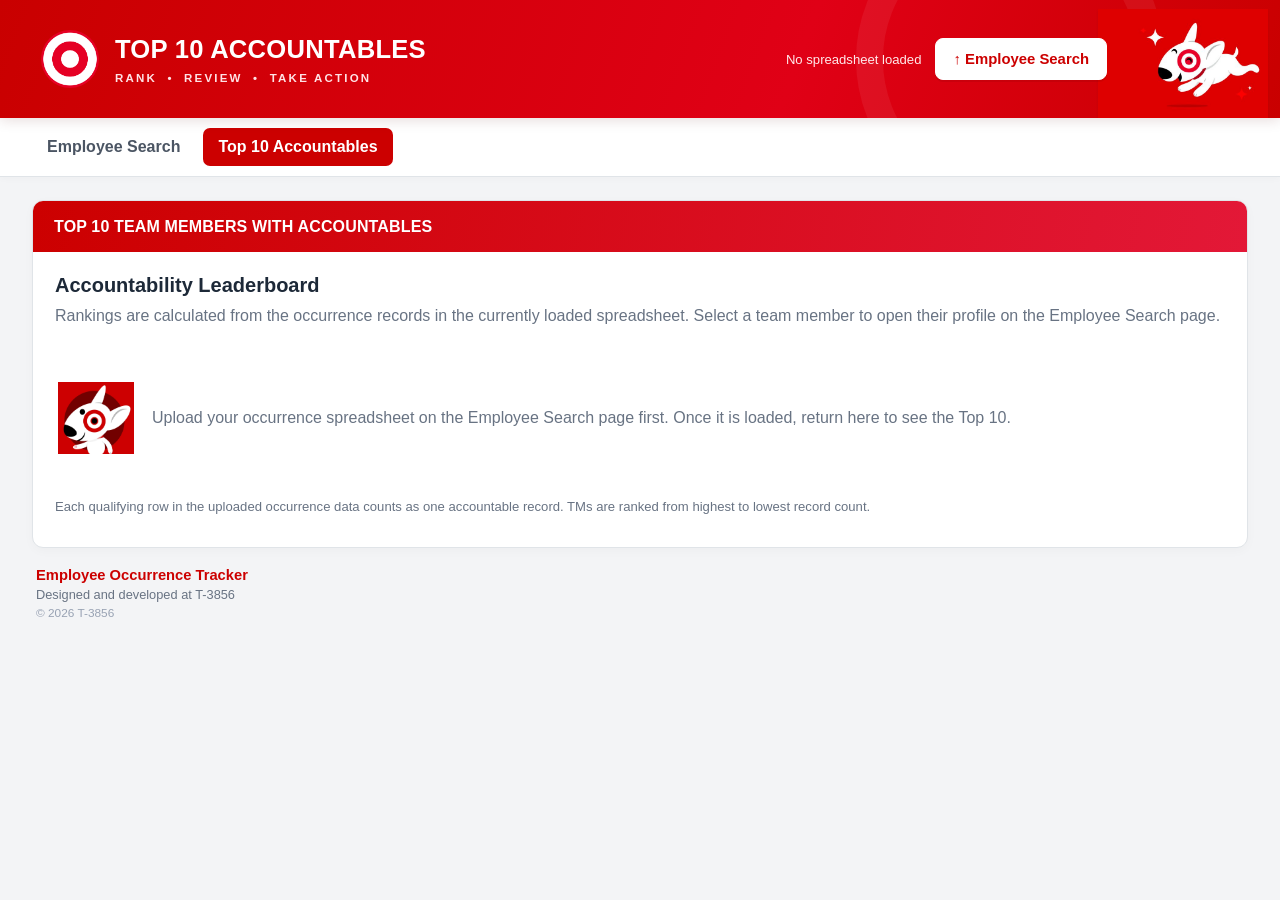
<file: top10.html>
<!--
    Project: Employee Occurrence Tracker
    Date: October 10, 2026

    Description:
    Displays the ten team members with the highest number of accountable
    occurrence records from the spreadsheet loaded on the Employee Search page.
-->
<!doctype html>
<html lang="en">
<head>
  <meta charset="utf-8">
  <meta name="viewport" content="width=device-width, initial-scale=1">
  <meta name="description" content="Top 10 team members with accountables">
  <title>Top 10 Accountables | Employee Occurrence Tracker</title>
  <link rel="stylesheet" href="styles.css">
  <script defer src="top10.js"></script>
</head>
<body>
  <!-- Shared Target-themed header -->
  <header class="topbar">
    <div class="brand">
      <img class="header-target" src="assets/target-bullseye.png" alt="" aria-hidden="true">
      <div class="brand-copy">
        <h1>TOP 10 ACCOUNTABLES</h1>
        <p>RANK <span>•</span> REVIEW <span>•</span> TAKE ACTION</p>
      </div>
    </div>
    <div class="top-actions">
      <span id="fileStatus" class="file-status">No spreadsheet loaded</span>
      <a class="button button-white" href="index.html">↑ Employee Search</a>
    </div>
    <img class="header-mascot" src="assets/bullseye-running.png" alt="Bullseye, the Target dog mascot">
  </header>

  <!-- Navigate between the employee search and leaderboard pages -->
  <nav class="site-nav" aria-label="Main navigation">
    <a class="nav-link" href="index.html">Employee Search</a>
    <a class="nav-link active" href="top10.html" aria-current="page">Top 10 Accountables</a>
  </nav>

  <main class="page">
    <section class="card">
      <div class="section-title">TOP 10 TEAM MEMBERS WITH ACCOUNTABLES</div>
      <div class="leaderboard-intro">
        <h2>Accountability Leaderboard</h2>
        <p>Rankings are calculated from the occurrence records in the currently loaded spreadsheet. Select a team member to open their profile on the Employee Search page.</p>
      </div>
      <div id="leaderboardEmpty" class="leaderboard-empty">
        <img src="assets/bullseye-portrait.png" alt="">
        <p>Upload your occurrence spreadsheet on the Employee Search page first. Once it is loaded, return here to see the Top 10.</p>
      </div>
      <div id="leaderboardWrap" class="leaderboard-wrap hidden">
        <table class="leaderboard-table">
          <thead>
            <tr><th>Rank</th><th>Team Member</th><th>DC Key</th><th>Employee Number</th><th>Accountables</th><th>Hours</th><th>Profile</th></tr>
          </thead>
          <tbody id="leaderboardBody"></tbody>
        </table>
      </div>
      <p class="leaderboard-note">Each qualifying row in the uploaded occurrence data counts as one accountable record. TMs are ranked from highest to lowest record count.</p>
    </section>

    <footer>
      <div class="footer-credit">
        <strong>Employee Occurrence Tracker</strong>
        <span>Designed and developed at T-3856</span>
        <small>© 2026 T-3856</small>
      </div>
    </footer>
  </main>
</body>
</html>
</file>
<file: styles.css>
:root {
  --target-red: #cc0000;
  --target-bright: #e4002b;
  --target-dark: #a80000;
  --ink: #1d2938;
  --muted: #687383;
  --line: #d9dfe5;
  --soft-red: #fff0f1;
  --page: #f3f4f6;
  font-family: "Segoe UI", Arial, sans-serif;
  color: var(--ink);
}
* { box-sizing: border-box; }
body { margin: 0; background: var(--page); }
.topbar {
  min-height: 118px; position: relative; overflow: hidden; isolation: isolate;
  display: flex; align-items: center; justify-content: space-between; gap: 22px;
  padding: 20px clamp(20px, 3.2vw, 52px);
  color: #fff; background: linear-gradient(110deg, #c90000 0%, #e00016 62%, #c90000 100%);
  box-shadow: 0 3px 12px #53000020;
}
.topbar::before {
  content: ""; position: absolute; z-index: -1; width: 255px; height: 255px;
  border: 27px solid #ffffff10; border-radius: 50%; right: 115px; top: -95px;
}
.brand { display: flex; align-items: center; gap: 16px; min-width: 0; z-index: 1; }
.header-target { width: 58px; height: 58px; border-radius: 50%; object-fit: cover; flex: 0 0 auto; background: white; }
.brand-copy h1 { margin: 0; font-size: clamp(1.15rem, 2vw, 1.85rem); line-height: 1.2; letter-spacing: .25px; font-weight: 800; }
.brand-copy p { margin: 8px 0 0; color: #ffe2e5; font-size: .72rem; letter-spacing: 2.2px; font-weight: 600; }
.brand-copy p span { padding: 0 5px; }
.top-actions { z-index: 3; display: flex; align-items: center; justify-content: flex-end; gap: 14px; flex-wrap: wrap; padding-right: 132px; }
.file-status { max-width: 210px; font-size: .82rem; color: #ffe9eb; overflow-wrap: anywhere; }
.button { border: 1px solid transparent; display: inline-flex; align-items: center; justify-content: center; gap: 7px; border-radius: 8px; padding: 12px 17px; font: inherit; font-size: .93rem; font-weight: 750; cursor: pointer; text-decoration: none; white-space: nowrap; transition: transform .12s, background .12s; }
.button:active { transform: translateY(1px); }
.button-white { background: white; color: var(--target-red); border-color: white; box-shadow: 0 2px 0 #70000024; }
.button-white:hover { background: #fff1f2; }
.button-red { color: white; background: var(--target-red); border-color: #e45a63; box-shadow: 0 3px 0 #82000024; }
.button-red:hover { background: var(--target-dark); }
.header-mascot { position: absolute; right: 18px; bottom: -9px; width: 125px; height: 112px; object-fit: contain; object-position: center bottom; z-index: 2; filter: drop-shadow(0 2px 1px #65000025); }
.page { width: min(1600px, 95%); margin: 23px auto 38px; display: grid; gap: 19px; }
.card { background: white; border: 1px solid #e0e4e8; border-radius: 11px; overflow: hidden; box-shadow: 0 3px 11px #18223307; min-width: 0; }
.top-grid { display: grid; grid-template-columns: minmax(310px, .9fr) minmax(400px, 2.1fr); gap: 18px; }
.upload-card { display: flex; align-items: center; gap: 17px; padding: 21px; }
.excel-icon { position: relative; flex: 0 0 54px; width: 54px; height: 48px; border-radius: 4px; background: #11844d; box-shadow: inset -13px 0 #1c9b5f; }
.excel-icon::before { content: ""; position: absolute; right: 0; top: 8px; width: 26px; height: 8px; background: #9de1b8; box-shadow: 0 11px #4cc481, 0 22px #9de1b8; }
.excel-icon span { position: absolute; top: 9px; left: -5px; background: #086b3b; color: white; border: 1px solid #8fd7aa; padding: 4px 7px; border-radius: 3px; font-size: 23px; font-weight: 800; z-index: 1; }
.upload-copy { min-width: 0; flex: 1; }
.upload-copy h2 { margin: 0 0 5px; font-size: 1.14rem; }
.upload-copy p { margin: 0 0 13px; color: var(--muted); font-size: .88rem; line-height: 1.35; }
.choose-file { width: 100%; }
.search-card { padding: 20px 22px 11px; }
.search-card > label { display: block; margin-bottom: 11px; font-weight: 700; font-size: .95rem; }
.search-box { display: flex; align-items: center; min-height: 48px; border: 2px solid #cbd1d8; border-radius: 8px; overflow: hidden; transition: border-color .15s, box-shadow .15s; }
.search-box:focus-within { border-color: var(--target-red); box-shadow: 0 0 0 3px #cc000014; }
.search-symbol { padding: 0 0 0 14px; font-size: 27px; color: var(--target-red); line-height: 1; }
.search-box input { flex: 1; min-width: 0; border: 0; outline: 0; padding: 12px; font: inherit; font-size: 1rem; color: var(--ink); background: white; }
.search-box input:disabled { background: #f8f9fa; }
.search-box button { border: 0; background: transparent; color: #687383; padding: 3px 14px; font-size: 25px; cursor: pointer; }
.status { min-height: 17px; margin: 8px 2px 0; color: var(--muted); font-size: .81rem; line-height: 1.35; }
.section-title { display: flex; align-items: center; justify-content: space-between; gap: 15px; min-height: 51px; padding: 13px 21px; color: white; background: linear-gradient(100deg, var(--target-red), #e31837); font-weight: 800; font-size: 1rem; letter-spacing: .15px; }
.target-dot { font-size: 1.2rem; line-height: 1; }
.history-count { font-weight: 600; font-size: .85rem; }
.details-grid {
    display: grid;
    grid-template-columns: 150px minmax(180px, 1.4fr) 130px minmax(140px, 1fr);
    padding: 10px 14px 14px;
    align-items: center;
    gap: 8px 12px;
}
.detail-art { grid-column: 1; grid-row: 1 / span 3; display: flex; align-items: center; justify-content: center; min-height: 205px; padding: 8px; border: 1px solid var(--line); background: #fffafb; }
.detail-art img { width: 100%; max-width: 170px; max-height: 210px; object-fit: contain; }
.detail-label, .detail-value { display: flex; align-items: center; min-height: 49px; padding: 12px 14px; border: 1px solid var(--line); overflow-wrap: anywhere; }
.detail-label { background: var(--soft-red); color: #5b6572; font-weight: 650; }
.detail-value { font-weight: 750; }
.empty-state { min-height: 175px; display: flex; align-items: center; justify-content: center; gap: 20px; padding: 24px; color: var(--muted); }
.empty-mascot { width: 100px; height: 105px; object-fit: contain; }
.empty-state h2 { margin: 0 0 6px; font-size: 1.2rem; color: var(--ink); }
.empty-state p { max-width: 580px; margin: 0; line-height: 1.5; }
.history-card { min-width: 0; }
.table-wrap { max-height: 65vh; overflow: auto; }
table { width: 100%; min-width: 850px; border-collapse: collapse; }
th, td { padding: 12px 13px; border: 1px solid var(--line); text-align: left; white-space: nowrap; }
th { position: sticky; top: 0; z-index: 1; background: #fff0f1; color: #273242; font-weight: 750; }
tbody tr:nth-child(even) { background: #fffafa; }
tbody tr:hover { background: #ffeff0; }
th.number, td.number { text-align: right; }
.table-empty { padding: 25px 22px; color: var(--muted); }
.match-help { margin: 14px 20px; color: var(--muted); }
.match-list { display: grid; gap: 8px; padding: 0 20px 18px; }
.match-option { display: flex; justify-content: space-between; gap: 16px; flex-wrap: wrap; text-align: left; background: #fffafa; border: 1px solid var(--line); border-radius: 7px; padding: 13px 15px; cursor: pointer; color: var(--ink); }
.match-option:hover { border-color: var(--target-red); background: #fff0f1; }
.match-option small { color: var(--muted); }
footer { display: flex; align-items: center; justify-content: space-between; gap: 12px; flex-wrap: wrap; color: var(--muted); font-size: .83rem; padding: 0 4px; }
.footer-target { color: var(--target-red); font-size: 1.25rem; font-weight: 900; vertical-align: -2px; }
.text-button { border: 0; background: transparent; color: var(--target-dark); text-decoration: underline; cursor: pointer; font: inherit; }
.text-button:disabled { opacity: .45; cursor: not-allowed; }
.hidden { display: none !important; }
media (max-width: 1000px) {
  .top-grid { grid-template-columns: 1fr; }
  .top-actions { padding-right: 115px; }
}
media (max-width: 700px) {
  .topbar { align-items: flex-start; padding: 16px 4%; }
  .brand { gap: 10px; }
  .header-target { width: 43px; height: 43px; }
  .brand-copy h1 { font-size: 1.08rem; }
  .brand-copy p { font-size: .58rem; letter-spacing: 1px; }
  .header-mascot { width: 76px; height: 73px; right: 7px; bottom: 0; opacity: .94; }
  .top-actions { width: 100%; justify-content: flex-start; padding-right: 72px; gap: 9px; }
  .file-status { width: 100%; max-width: none; }
  .button { padding: 10px 12px; font-size: .86rem; }
  .page { width: 94%; margin-top: 14px; gap: 14px; }
  .upload-card { padding: 15px; }
  .search-card { padding: 16px 15px 9px; }
  .detail-label, .detail-value { min-height: 44px; padding: 10px; }
  .empty-state { gap: 10px; padding: 22px 15px; }
  .empty-mascot { width: 70px; height: 80px; }
  .section-title { padding: 12px 15px; }
}


/* Compact employee details layout */
.details-grid {
  display: grid;
  grid-template-columns:
    minmax(110px, 145px)
    minmax(125px, 1.15fr)
    minmax(110px, 1fr)
    minmax(115px, 130px)
    minmax(125px, 1fr);
  grid-template-areas:
    "mascot teamLabel teamValue dcLabel dcValue"
    "mascot numberLabel numberValue countLabel countValue"
    "mascot hoursLabel hoursValue hoursValue hoursValue";
  padding: 10px;
  align-items: stretch;
  gap: 6px;
}

.detail-art {
  grid-area: mascot;
  display: flex;
  align-items: center;
  justify-content: center;
  min-width: 0;
  min-height: 0;
  padding: 6px;
  border: 1px solid var(--line);
  background: #fffafb;
}

.label-team { grid-area: teamLabel; }
#employeeName { grid-area: teamValue; }
.label-dc { grid-area: dcLabel; }
#dcKey { grid-area: dcValue; }
.label-number { grid-area: numberLabel; }
#employeeNumber { grid-area: numberValue; }
.label-count { grid-area: countLabel; }
#occurrenceCount { grid-area: countValue; }
.label-hours { grid-area: hoursLabel; }
#totalHours { grid-area: hoursValue; }

.detail-label,
.detail-value {
  min-width: 0;
  min-height: 48px;
  padding: 10px 12px;
}

.detail-art img {
  width: 100%;
  max-width: 125px;
  height: 140px;
  object-fit: contain;
}

/* The header mascot image has lots of red negative space in the source image.
   Crop into the dog so it reads as a mascot, not a tiny sliver at the edge. */
.header-mascot {
  width: 170px;
  height: 112px;
  right: 12px;
  bottom: -3px;
  object-fit: cover;
  object-position: 88% 52%;
  border-radius: 0;
}
media (max-width: 900px) {
  .header-mascot { width: 120px; right: 0; object-position: 88% center; }
  .top-actions { padding-right: 95px; }
}
media (max-width: 600px) {
  .site-nav { padding: 8px 3%; gap: 3px; }
  .nav-link { padding: 9px 10px; font-size: .88rem; }
  .history-tools { align-items: stretch; flex-direction: column; }
  .history-tools select, .history-tools .button { width: 100%; }
  .leaderboard-empty { align-items: flex-start; padding: 18px; }

  .details-grid {
    grid-template-columns: minmax(105px, 42%) minmax(0, 1fr);
    grid-template-areas:
      "teamLabel teamValue"
      "dcLabel dcValue"
      "numberLabel numberValue"
      "countLabel countValue"
      "hoursLabel hoursValue";
    padding: 10px;
  }

  .detail-art { display: none; }
  .header-mascot { display: none; }
  .top-actions { padding-right: 0; }
}


/* Responsive employee details layout */
media (max-width: 900px) and (min-width: 601px) {
  .details-grid {
    grid-template-columns:
      minmax(105px, 125px)
      minmax(120px, 1fr)
      minmax(105px, 125px)
      minmax(120px, 1fr);
    grid-template-areas:
      "teamLabel teamValue dcLabel dcValue"
      "numberLabel numberValue countLabel countValue"
      "hoursLabel hoursValue hoursValue hoursValue";
  }
  .detail-art { display: none; }
}

/* Main navigation shared by the employee search and Top 10 pages */
.site-nav {
  display: flex;
  align-items: center;
  gap: 8px;
  padding: 10px max(2.5%, calc((100% - 1600px) / 2));
  background: #fff;
  border-bottom: 1px solid #e0e4e8;
  box-shadow: 0 2px 7px #18223306;
}
.nav-link {
  display: inline-flex;
  align-items: center;
  padding: 10px 15px;
  border-radius: 7px;
  color: #4b5563;
  font-weight: 700;
  text-decoration: none;
}
.nav-link:hover { background: #fff0f1; color: var(--target-red); }
.nav-link.active { background: var(--target-red); color: #fff; }

/* Controls above the occurrence history table */
.history-tools {
  display: flex;
  align-items: center;
  flex-wrap: wrap;
  gap: 10px;
  padding: 14px 18px;
  border-bottom: 1px solid var(--line);
  background: #fff;
}
.history-tools label { font-size: .9rem; font-weight: 750; }
.history-tools select {
  min-width: 180px;
  max-width: 100%;
  padding: 10px 12px;
  border: 1px solid #cbd1d8;
  border-radius: 7px;
  background: white;
  color: var(--ink);
  font: inherit;
}
.history-tools select:focus { outline: 2px solid #cc000033; border-color: var(--target-red); }
.history-tools select:disabled { background: #f5f6f7; color: #8a94a3; }
.footer-credit { display: flex; flex-direction: column; gap: 4px; }
.footer-credit strong { color: var(--target-red); font-size: .92rem; }
.footer-credit span { color: var(--muted); font-size: .8rem; }
.footer-credit small { color: #98a2b3; font-size: .74rem; }

/* Layout for the Top 10 Accountables page */
.leaderboard-intro { padding: 22px; }
.leaderboard-intro h2 { margin: 0 0 7px; font-size: 1.25rem; }
.leaderboard-intro p { margin: 0; color: var(--muted); line-height: 1.5; }
.leaderboard-wrap { overflow-x: auto; }
.leaderboard-table { min-width: 650px; }
.leaderboard-table td:first-child { width: 75px; font-weight: 800; color: var(--target-red); }
.leaderboard-table td:last-child { text-align: right; font-weight: 800; }
.leaderboard-table tr.top-rank td { background: #fff0f1; }
.leaderboard-table .view-tm { border: 1px solid #e7a0a6; background: #fff; color: var(--target-red); border-radius: 6px; padding: 7px 10px; font: inherit; font-weight: 700; cursor: pointer; }
.leaderboard-table .view-tm:hover { background: var(--target-red); color: #fff; }
.leaderboard-empty { display: flex; align-items: center; gap: 18px; padding: 25px; color: var(--muted); }
.leaderboard-empty img { width: 76px; height: 86px; object-fit: contain; }
.leaderboard-empty p { margin: 0; line-height: 1.5; }
.leaderboard-note { color: var(--muted); font-size: .82rem; padding: 0 22px 20px; }
media (max-width: 600px) {
  .site-nav { padding: 8px 3%; gap: 3px; }
  .nav-link { padding: 9px 10px; font-size: .88rem; }
  .history-tools { align-items: stretch; flex-direction: column; }
  .history-tools select, .history-tools .button { width: 100%; }
  .leaderboard-empty { align-items: flex-start; padding: 18px; }
}


/* FINAL OVERRIDE: compact employee details layout */
.details-grid {
  display: grid;
  grid-template-columns: minmax(110px, 145px) minmax(125px, 1.15fr) minmax(110px, 1fr) minmax(115px, 130px) minmax(125px, 1fr);
  grid-template-areas:
    "mascot teamLabel teamValue dcLabel dcValue"
    "mascot numberLabel numberValue countLabel countValue"
    "mascot hoursLabel hoursValue hoursValue hoursValue";
  padding: 10px;
  gap: 6px;
  align-items: stretch;
}

.detail-art {
  grid-area: mascot;
  grid-column: auto;
  grid-row: auto;
  min-width: 0;
  min-height: 0;
  padding: 6px;
  display: flex;
  align-items: center;
  justify-content: center;
}

.detail-art img {
  width: 100%;
  max-width: 125px;
  height: 140px;
  object-fit: contain;
}

.detail-label,
.detail-value {
  min-width: 0;
  min-height: 48px;
  padding: 10px 12px;
}

media (max-width: 900px) and (min-width: 601px) {
  .details-grid {
    grid-template-columns: minmax(105px, 125px) minmax(120px, 1fr) minmax(105px, 125px) minmax(120px, 1fr);
    grid-template-areas:
      "teamLabel teamValue dcLabel dcValue"
      "numberLabel numberValue countLabel countValue"
      "hoursLabel hoursValue hoursValue hoursValue";
  }

  .detail-art { display: none; }
}

media (max-width: 600px) {
  .details-grid {
    grid-template-columns: minmax(105px, 42%) minmax(0, 1fr);
    grid-template-areas:
      "teamLabel teamValue"
      "dcLabel dcValue"
      "numberLabel numberValue"
      "countLabel countValue"
      "hoursLabel hoursValue";
    padding: 10px;
  }

  .detail-art { display: none; }
}
.details-grid {
    grid-template-rows: 58px 58px 58px;
}

/* Keep the mascot centered across the details rows */
.detail-art {
    grid-row: 1 / 4;
    align-self: stretch;
}

/* Keep the labels and values vertically centered */
.detail-label,
.detail-value {
    align-self: stretch;
    min-height: 0;
}
</file>
